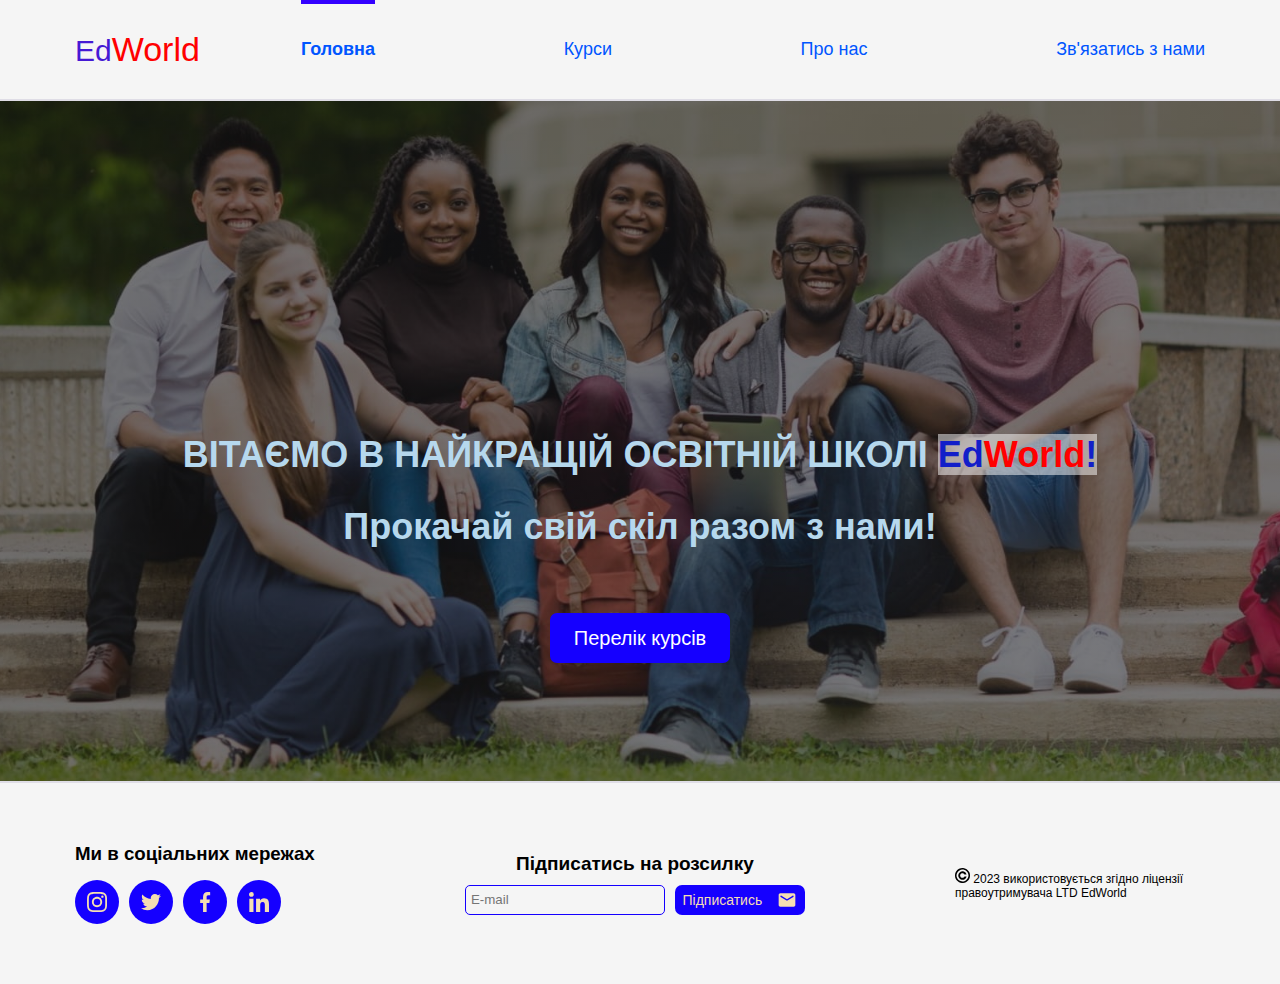
<file: index.html>
<!DOCTYPE html>
<html lang="uk">
  <head>
    <meta charset="UTF-8" />
    <meta http-equiv="X-UA-Compatible" content="IE=edge" />
    <meta name="viewport" content="width=device-width, initial-scale=1.0" />
    <title>Education||Project</title>
    <link rel="stylesheet" href="./css/main.min.css" />
  </head>
  <body>
    <header class="header">
      <div class="header_container container">
         <a href="./index.html"
              ><span class="header_logo_first-part">Ed</span
              ><span class="header_logo_second-part">World</span></a>

            <button class="header_burger-button">
              <svg class="header_burger-icon" width="40px" height="40px"  fill="blue">
                 <use href="./images/sprite.svg#icon-burger-menu"></use>
              </svg>
            </button>
        <ul class="header_navigation_list">
          <li class="header_close-item"><svg class="header_close-menu_icon" width="40px" height="40px"  fill="blue">
            <use href="./images/sprite.svg#icon-close-mobmenu"></use>
          </svg></li>
          <li><a href="./index.html" class="nav-link current_page">Головна</a></li>
          <li><a href="./courses.html" class="nav-link">Курси</a></li>
          <li><a href="./index.html" class="nav-link">Про нас</a></li>
          <li><a href="./index.html" class="nav-link">Зв'язатись з нами</a></li>
        </ul>
      </div>
    </header>

    <section class="hero_section">
      <div class="container footer_container">
        <h1 class="hero_main-header">
          ВІТАЄМО В НАЙКРАЩІЙ ОСВІТНІЙ ШКОЛІ 
            <span class="hero_logo-wrapper"><span class="hero_brand_first">Ed<span class="hero_brand_second">World</span>!</span>
        </h1>
        <h2 class="hero_losung">Прокачай свій скіл разом з нами!</h2>
        <a class="hero_link_to_courses" href="./courses.html">Перелік курсів</a>
      </div>
    </section>

    <footer class="footer">
      <div class="container footer_wrapper">
        <div class="footer_networks-links_wrapper">
          <h3 class="footer_networks-link_title">Ми в соціальних мережах</h3>
          <ul class="footer_networks-list">
            <li class="footer_networks-item">
              <a
                href=""
                class="footer_networks-item_link"
                aria-label="іконка Instagram"
              >
                <svg class="footer_networks__icon" width="20" height="20">
                  <use href="./images/sprite.svg#icon-instagram"></use>
                </svg>
              </a>
            </li>

            <li class="footer_networks-item">
              <a
                href=""
                class="footer_networks-item_link"
                aria-label="іконка Twitter"
              >
                <svg class="footer_networks__icon" width="20px" height="20px">
                  <use href="./images/sprite.svg#icon-twitter"></use>
                </svg>
              </a>
            </li>

            <li class="footer_networks-item">
              <a
                href=""
                class="footer_networks-item_link"
                aria-label="іконка Facebook"
              >
                <svg class="footer_networks__icon" width="20px" height="20px">
                  <use href="./images/sprite.svg#icon-facebook"></use>
                </svg>
              </a>
            </li>

            <li class="footer_networks-item">
              <a
                href=""
                class="footer_networks-item_link"
                aria-label="іконка Linkedin"
              >
                <svg class="footer_networks__icon" width="20px" height="20px">
                  <use href="./images/sprite.svg#icon-linkedin"></use>
                </svg>
              </a>
            </li>
          </ul>
        </div>

      

          <form class="footer_sign-form" name="sign-form" method="post">
          <p class="sign-form_call">Підписатись на розсилку</p>

          <div class="footer_sign-form_group">
            <label class="footer_sign-form_label">
              <input
                class="footer_sign-form_input"
                type="email"
                name="user-email"
                placeholder="E-mail"
              />
            </label>

            <button class="footer_btn-send" type="submit">
              <span class="subscribe-title">Підписатись</span>
              <svg class="icon-subscribe" width="20" height="20">
                <use href="./images/sprite.svg#icon-email-black"></use>
              </svg>
            </button>
          </div>
        </form>

          <div class="footer_author_protect_wrapper">
          <p class="footer_author_protect_text">
            <svg class="footer_author-protect__icon" width="15px" height="15px">
              <use href="./images/sprite.svg#icon-author_protect"></use>
            </svg>
            2023 використовується згідно ліцензії правоутримувача LTD EdWorld
          </p>
        </div>
      </div>

          <div class="footer_author_protect_wrapper_tablet">
          <p class="footer_author_protect_text">
            <svg class="footer_author-protect__icon" width="15px" height="15px">
              <use href="./images/sprite.svg#icon-author_protect"></use>
            </svg>
            2023 використовується згідно ліцензії правоутримувача LTD EdWorld
          </p>
        </div>
    </footer>
<script type="module" src="./js/mob-menu_slider.js"></script>
  </body>
</html>
</file>
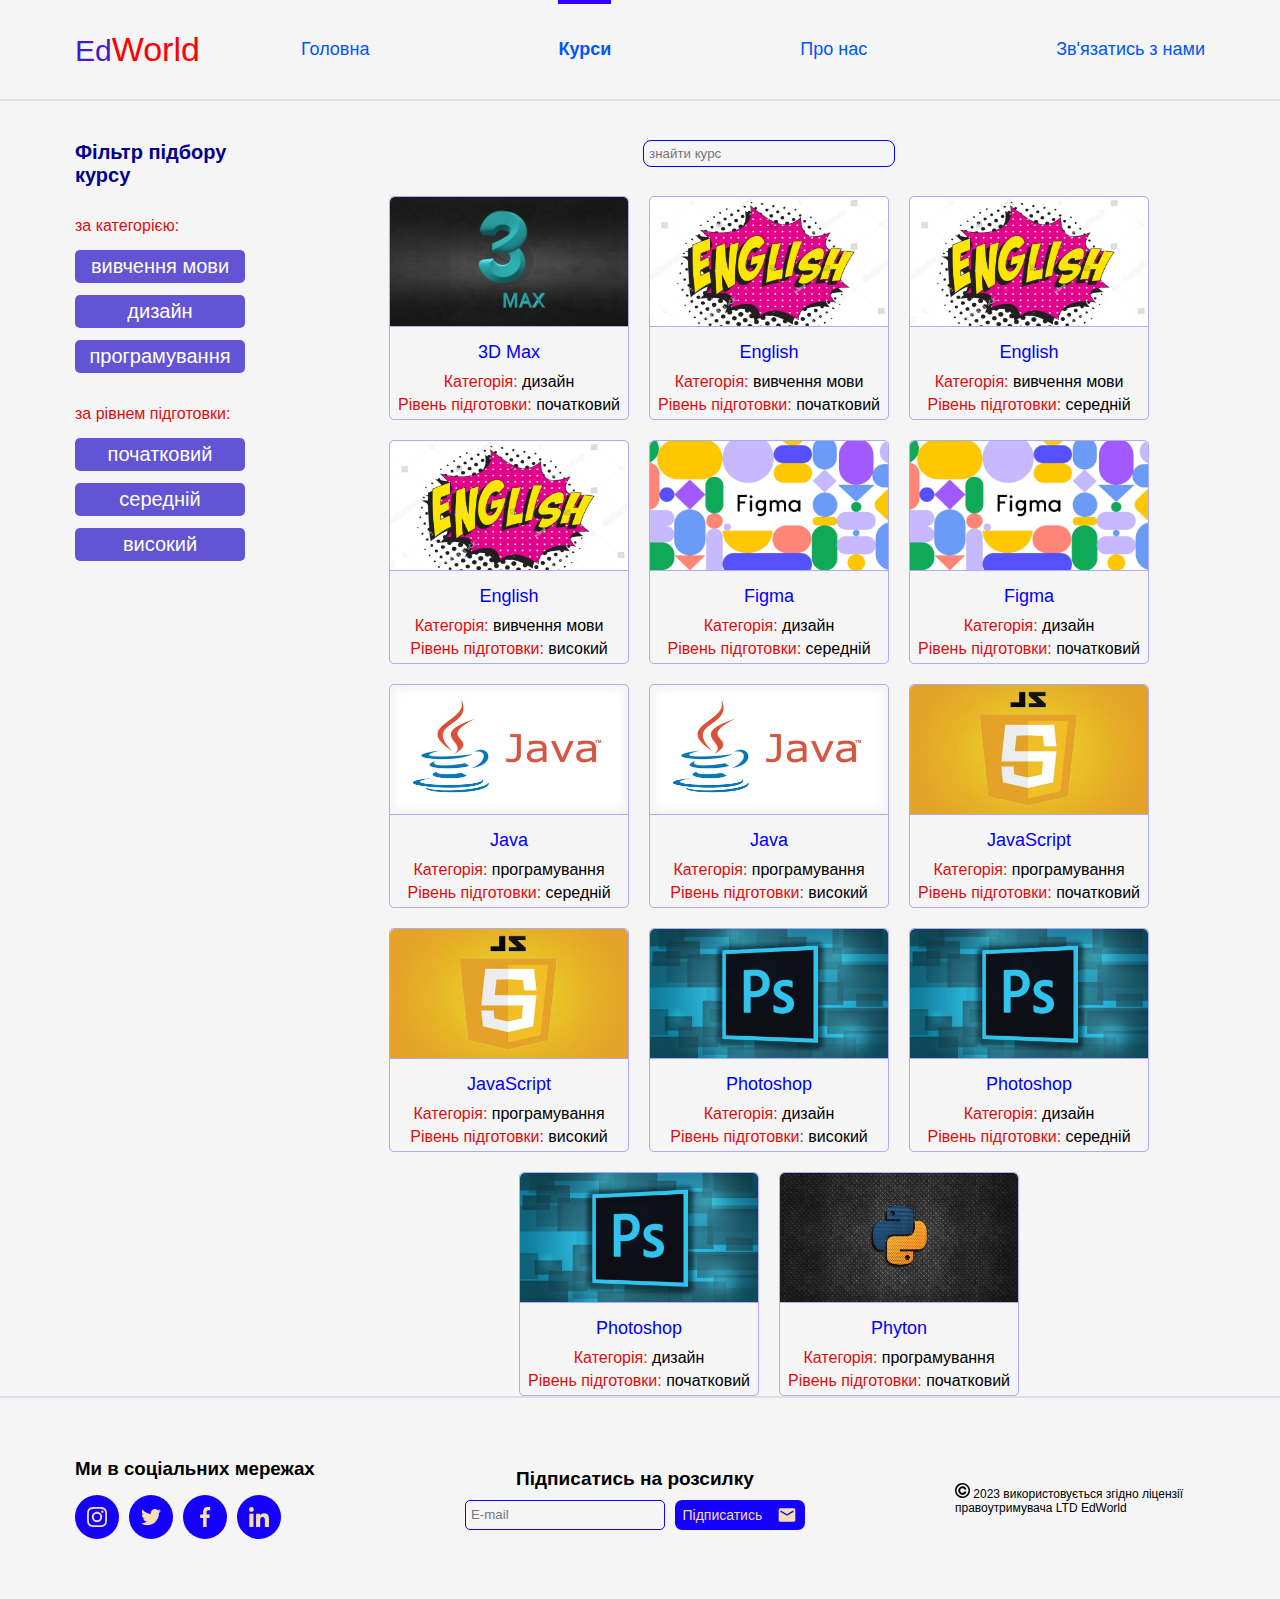
<file: courses.html>
<!DOCTYPE html>
<html lang="uk">
  <head>
    <meta charset="UTF-8" />
    <meta http-equiv="X-UA-Compatible" content="IE=edge" />
    <meta name="viewport" content="width=device-width, initial-scale=1.0" />
    <title>Education||Courses</title>
    <link rel="stylesheet" href="./css/main.min.css" />
  </head>
  <body>
    <header class="header">
      <div class="header_container container">
        <a href="./index.html"
          ><span class="header_logo_first-part">Ed</span
          ><span class="header_logo_second-part">World</span></a
        >

        <button class="header_burger-button">
          <svg
            class="header_burger-icon"
            width="40px"
            height="40px"
            fill="blue"
          >
            <use href="./images/sprite.svg#icon-burger-menu"></use>
          </svg>
        </button>
        <ul class="header_navigation_list">
          <li class="header_close-item">
            <svg
              class="header_close-menu_icon"
              width="40px"
              height="40px"
              fill="blue"
            >
              <use href="./images/sprite.svg#icon-close-mobmenu"></use>
            </svg>
          </li>
          <li>
            <a href="./index.html" class="nav-link">Головна</a>
          </li>
          <li>
            <a href="./courses.html" class="nav-link current_page">Курси</a>
          </li>
          <li><a href="./index.html" class="nav-link">Про нас</a></li>
          <li><a href="./index.html" class="nav-link">Зв'язатись з нами</a></li>
        </ul>
      </div>
    </header>

    <div class="container courses_wrapper">
      <div class="side_bar">
        <h2 class="side_bar_title">Фільтр підбору курсу</h2>
        <ul>
          <li class="side_bar_filter-block">
            <span class="side_bar_option">за категорією:</span>
            <ul class="side_bar_items-wraper">
              <li>
                <button class="category_language category">
                  вивчення мови
                </button>
              </li>
              <li><button class="category_design category">дизайн</button></li>
              <li>
                <button class="category_programming category">
                  програмування
                </button>
              </li>
            </ul>
          </li>
          <li class="side_bar_filter-block">
            <span class="side_bar_option">за рівнем підготовки:</span>

            <ul class="side_bar_items-wraper">
              <li>
                <button class="level_begginer-btn level">початковий</button>
              </li>
              <li><button class="level_middle-btn level">середній</button></li>
              <li><button class="level_high-btn level">високий</button></li>
            </ul>
          </li>
        </ul>
      </div>

      <div class="content_part">
        <form class="courses_form">
          <input placeholder="знайти курс" type="text" class="courses_input" />
          <ul class="courses-list"></ul>
        </form>
      </div>
    </div>

    <footer class="footer">
      <div class="container footer_wrapper">
        <div class="footer_networks-links_wrapper">
          <h3 class="footer_networks-link_title">Ми в соціальних мережах</h3>
          <ul class="footer_networks-list">
            <li class="footer_networks-item">
              <a
                href=""
                class="footer_networks-item_link"
                aria-label="іконка Instagram"
              >
                <svg class="footer_networks__icon" width="20" height="20">
                  <use href="./images/sprite.svg#icon-instagram"></use>
                </svg>
              </a>
            </li>

            <li class="footer_networks-item">
              <a
                href=""
                class="footer_networks-item_link"
                aria-label="іконка Twitter"
              >
                <svg class="footer_networks__icon" width="20px" height="20px">
                  <use href="./images/sprite.svg#icon-twitter"></use>
                </svg>
              </a>
            </li>

            <li class="footer_networks-item">
              <a
                href=""
                class="footer_networks-item_link"
                aria-label="іконка Facebook"
              >
                <svg class="footer_networks__icon" width="20px" height="20px">
                  <use href="./images/sprite.svg#icon-facebook"></use>
                </svg>
              </a>
            </li>

            <li class="footer_networks-item">
              <a
                href=""
                class="footer_networks-item_link"
                aria-label="іконка Linkedin"
              >
                <svg class="footer_networks__icon" width="20px" height="20px">
                  <use href="./images/sprite.svg#icon-linkedin"></use>
                </svg>
              </a>
            </li>
          </ul>
        </div>

        <form class="footer_sign-form" name="sign-form" method="post">
          <p class="sign-form_call">Підписатись на розсилку</p>

          <div class="footer_sign-form_group">
            <label class="footer_sign-form_label">
              <input
                class="footer_sign-form_input"
                type="email"
                name="user-email"
                placeholder="E-mail"
              />
            </label>

            <button class="footer_btn-send" type="submit">
              <span class="subscribe-title">Підписатись</span>
              <svg class="icon-subscribe" width="20" height="20">
                <use href="./images/sprite.svg#icon-email-black"></use>
              </svg>
            </button>
          </div>
        </form>

        <div class="footer_author_protect_wrapper">
          <p class="footer_author_protect_text">
            <svg class="footer_author-protect__icon" width="15px" height="15px">
              <use href="./images/sprite.svg#icon-author_protect"></use>
            </svg>
            2023 використовується згідно ліцензії правоутримувача LTD EdWorld
          </p>
        </div>
      </div>

      <div class="footer_author_protect_wrapper_tablet">
        <p class="footer_author_protect_text">
          <svg class="footer_author-protect__icon" width="15px" height="15px">
            <use href="./images/sprite.svg#icon-author_protect"></use>
          </svg>
          2023 використовується згідно ліцензії правоутримувача LTD EdWorld
        </p>
      </div>
    </footer>
    <script type="module" src="./js/code.js"></script>
    <script type="module" src="./js/filtredByCategory.js"></script>
    <script type="module" src="./js/filtredByLevel.js"></script>
    <script type="module" src="./js/mob-menu_slider.js"></script>
  </body>
</html>
</file>
<file: css/main.min.css>
.container{margin-left:auto;margin-right:auto;padding-left:25px;padding-right:25px}@media screen and (min-width: 480px){.container{width:480px}}@media screen and (min-width: 768px){.container{width:768px;padding-left:35px;padding-right:35px}}@media screen and (min-width: 1280px){.container{width:1280px;padding-left:75px;padding-right:75px}}*{-webkit-box-sizing:border-box;box-sizing:border-box;scroll-behavior:smooth}body{margin:0;font-family:"Montserrat",sans-serif;background-color:#f5f5f5}.current_page{color:#30f;font-weight:700;padding-top:35px}@media screen and (min-width: 768px){.current_page{border-top:5px solid #30f}}h1,h2,h3,p{margin-top:0;margin-bottom:0}a{text-decoration:none}img{display:block;max-width:100%}ul{padding:0;margin:0;list-style:none}button{padding:0;border:none;font:inherit;cursor:pointer}input{border:none;padding:0}.header{background-color:#f5f5f5;border-bottom:2px solid rgba(28,7,102,.1)}.header_container{padding-top:30px;padding-bottom:30px;display:-webkit-box;display:-ms-flexbox;display:flex;-webkit-box-pack:justify;-ms-flex-pack:justify;justify-content:space-between;-webkit-box-align:center;-ms-flex-align:center;align-items:center}@media screen and (max-width: 767.98px){.header_container{position:relative}}.header_logo_first-part{color:#4519d4;font-size:30px}.header_logo_second-part{color:red;font-size:34px;font-weight:500}@media screen and (max-width: 767.98px){.header_navigation_list{display:block;position:absolute;padding:25px;top:-300%;width:100%;right:0;background-color:rgba(148,176,232,.9);height:300%;-webkit-transform:translateY(0);transform:translateY(0);-webkit-transition:-webkit-transform 600ms cubic-bezier(0.4, 0, 0.2, 1);transition:-webkit-transform 600ms cubic-bezier(0.4, 0, 0.2, 1);transition:transform 600ms cubic-bezier(0.4, 0, 0.2, 1);transition:transform 600ms cubic-bezier(0.4, 0, 0.2, 1), -webkit-transform 600ms cubic-bezier(0.4, 0, 0.2, 1)}}@media screen and (min-width: 768px){.header_navigation_list{display:-webkit-box;display:-ms-flexbox;display:flex;-webkit-box-pack:justify;-ms-flex-pack:justify;justify-content:space-between;-webkit-box-align:center;-ms-flex-align:center;align-items:center;width:75%}}@media screen and (min-width: 1280px){.header_navigation_list{width:80%}}.header_burger-button{height:40px;background-color:rgba(0,0,0,0)}@media screen and (min-width: 768px){.header_burger-button{display:none}}.header_close-item{width:40px;height:40px;margin-left:auto;cursor:pointer}@media screen and (min-width: 768px){.header_close-item{display:none}}.nav-link{font-size:18px;color:#05f}@media screen and (max-width: 767.98px){.nav-link{font-size:24px;margin-bottom:20px;display:block}}.hero_section{max-width:1600px;min-height:600px;margin-left:auto;margin-right:auto;padding-top:318px;padding-bottom:118px;background-repeat:no-repeat;background-size:cover;background-position:center;background-image:-webkit-gradient(linear, left top, right top, from(rgba(21, 21, 23, 0.6)), to(rgba(31, 31, 36, 0.6))),url(../images/hero_poster.jpg);background-image:linear-gradient(to right, rgba(21, 21, 23, 0.6), rgba(31, 31, 36, 0.6)),url(../images/hero_poster.jpg)}.hero_main-header,.hero_losung{font-size:26px;color:#b6d8ed;padding-top:15px;padding-bottom:15px;text-align:center}@media screen and (min-width: 768px){.hero_main-header,.hero_losung{font-size:32px}}@media screen and (min-width: 1280px){.hero_main-header,.hero_losung{font-size:36px}}.hero_logo-wrapper{background-color:rgba(255,255,255,.5)}.hero_brand_first{color:#121ec9;font-weight:500px}.hero_brand_second{color:red;font-weight:500px}.hero_link_to_courses{width:180px;height:50px;background-color:#1500ff;color:#fff;display:-webkit-box;display:-ms-flexbox;display:flex;border-radius:7px;-webkit-box-pack:center;-ms-flex-pack:center;justify-content:center;-webkit-box-align:center;-ms-flex-align:center;align-items:center;margin-left:auto;margin-right:auto;font-size:20px;margin-top:50px}.hero_link_to_courses:hover{color:#1500ff;background-color:#fff}.footer{padding-top:60px;padding-bottom:60px;border-top:2px solid rgba(28,7,102,.1)}.footer_wrapper{display:-webkit-box;display:-ms-flexbox;display:flex;-webkit-box-pack:justify;-ms-flex-pack:justify;justify-content:space-between;-webkit-box-align:center;-ms-flex-align:center;align-items:center}@media screen and (max-width: 767.98px){.footer_wrapper{display:block}}@media screen and (max-width: 767.98px){.footer_networks-links_wrapper{margin-left:auto;margin-right:auto;width:300px;text-align:center;margin-bottom:35px}}.footer_networks-link_title{display:block;margin-bottom:15px}.footer_networks-list{display:-webkit-box;display:-ms-flexbox;display:flex}@media screen and (max-width: 767.98px){.footer_networks-list{-webkit-box-pack:center;-ms-flex-pack:center;justify-content:center}}.footer_networks-item:not(:last-child){margin-right:10px}.footer_networks-item_link{display:-webkit-box;display:-ms-flexbox;display:flex;-webkit-box-align:center;-ms-flex-align:center;align-items:center;-webkit-box-pack:center;-ms-flex-pack:center;justify-content:center;width:44px;height:44px;border-radius:50%;background-color:#1500ff}.footer_networks-item_link:hover{background-color:red}.footer_networks__icon{fill:wheat}.footer_author_protect_wrapper{width:250px}@media screen and (min-width: 768px)and (max-width: 1279.98px){.footer_author_protect_wrapper{display:none}}@media screen and (max-width: 767.98px){.footer_author_protect_wrapper{margin-left:auto;margin-right:auto}}.footer_author_protect_text{font-size:12px}.footer_author_protect_wrapper_tablet{display:none}@media screen and (min-width: 768px)and (max-width: 1279.98px){.footer_author_protect_wrapper_tablet{display:block;width:420px;margin-left:auto;margin-right:auto;margin-top:55px}}@media screen and (max-width: 767.98px){.footer_sign-form{margin-bottom:30px}}.footer_sign-form_group{display:-webkit-box;display:-ms-flexbox;display:flex}@media screen and (max-width: 767.98px){.footer_sign-form_group{-webkit-box-pack:center;-ms-flex-pack:center;justify-content:center}}.sign-form_call{margin-bottom:10px;font-weight:700;font-size:19px;text-align:center}.footer_sign-form_input{background-color:inherit;width:200px;height:30px;padding:5px;border:1px solid #1500ff;border-radius:5px;margin-right:10px}.footer_btn-send{width:130px;background-color:#1500ff;color:wheat;font-size:14px;border-radius:7px;display:-webkit-box;display:-ms-flexbox;display:flex;-webkit-box-align:center;-ms-flex-align:center;align-items:center;-ms-flex-pack:distribute;justify-content:space-around}.icon-subscribe{fill:wheat}.courses_wrapper{display:block}@media screen and (min-width: 768px){.courses_wrapper{height:100%;display:-webkit-box;display:-ms-flexbox;display:flex;-webkit-box-pack:justify;-ms-flex-pack:justify;justify-content:space-between;width:100%;padding-top:40px}}.courses-list{display:-webkit-box;display:-ms-flexbox;display:flex;-webkit-box-pack:center;-ms-flex-pack:center;justify-content:center;-ms-flex-wrap:wrap;flex-wrap:wrap;gap:20px}.courses_item{width:240px;border:1px solid rgba(0,0,255,.3);border-radius:5px;position:relative;overflow:hidden}.courses_item:hover .course_description{-webkit-transform:translateY(100%);transform:translateY(100%)}@media screen and (max-width: 767.98px){.courses_item{width:360px}}@media screen and (min-width: 768px)and (max-width: 1279.98px){.courses_item{width:220px}}.img_course{margin-bottom:15px;border-bottom:1px solid rgba(0,0,255,.3);border-top-right-radius:5px;border-top-left-radius:5px;width:240px;height:130px}@media screen and (max-width: 767.98px){.img_course{width:360px;height:215px}}@media screen and (min-width: 768px)and (max-width: 1279.98px){.img_course{width:220px;height:130px}}.side_bar{width:250px}@media screen and (max-width: 767.98px){.side_bar_items-wraper{display:-webkit-box;display:-ms-flexbox;display:flex}}@media screen and (min-width: 768px)and (max-width: 1279.98px){.content_part{padding:20px}}@media screen and (min-width: 1280px){.content_part{width:1100px;display:-webkit-box;display:-ms-flexbox;display:flex;text-align:center;margin-left:60px}}.side_bar_title{font-size:20px;color:#00008b;margin-bottom:30px}@media screen and (max-width: 767.98px){.side_bar_title{margin-top:30px}}.side_bar_option{margin-bottom:15px;display:block;color:#e00d0d}.side_bar_filter-block{margin-bottom:20px}.category,.level{background-color:rgba(35,16,199,.7);padding:5px;color:#fff;border-radius:5px}@media screen and (max-width: 767.98px){.category,.level{font-size:16px;margin-right:5px;min-height:60px}}@media screen and (min-width: 768px){.category,.level{font-size:20px;min-width:170px;margin-bottom:12px}}.category:hover,.level:hover{background-color:#2310c7}.courses_input{width:250px;height:25px;background-color:inherit;border-radius:7px;outline:1px solid blue;margin-bottom:30px;padding:5px}@media screen and (max-width: 1279.98px){.courses_input{margin-left:auto;margin-right:auto;display:block}}.courses_name{font-size:18px;color:blue;display:block;margin-bottom:10px}@media screen and (max-width: 1279.98px){.courses_name{margin-left:10px}}.courses_category_title,.courses_level_title{color:#e00d0d}.courses_category,.courses_level{display:block;margin-bottom:5px}@media screen and (max-width: 1279.98px){.courses_category,.courses_level{margin-left:10px}}.course_description{padding:5px;display:block;width:240px;height:130px;background-color:rgba(16,32,205,.8);font-size:14px;color:#fff;position:absolute;top:-130px;-webkit-transform:translateY(0);transform:translateY(0);-webkit-transition:-webkit-transform 250ms cubic-bezier(0.4, 0, 0.2, 1);transition:-webkit-transform 250ms cubic-bezier(0.4, 0, 0.2, 1);transition:transform 250ms cubic-bezier(0.4, 0, 0.2, 1);transition:transform 250ms cubic-bezier(0.4, 0, 0.2, 1), -webkit-transform 250ms cubic-bezier(0.4, 0, 0.2, 1)}@media screen and (max-width: 767.98px){.course_description{width:360px;height:215px;top:-215px}}@media screen and (min-width: 768px)and (max-width: 1279.98px){.course_description{width:220px}}/*# sourceMappingURL=main.min.css.map */
</file>
